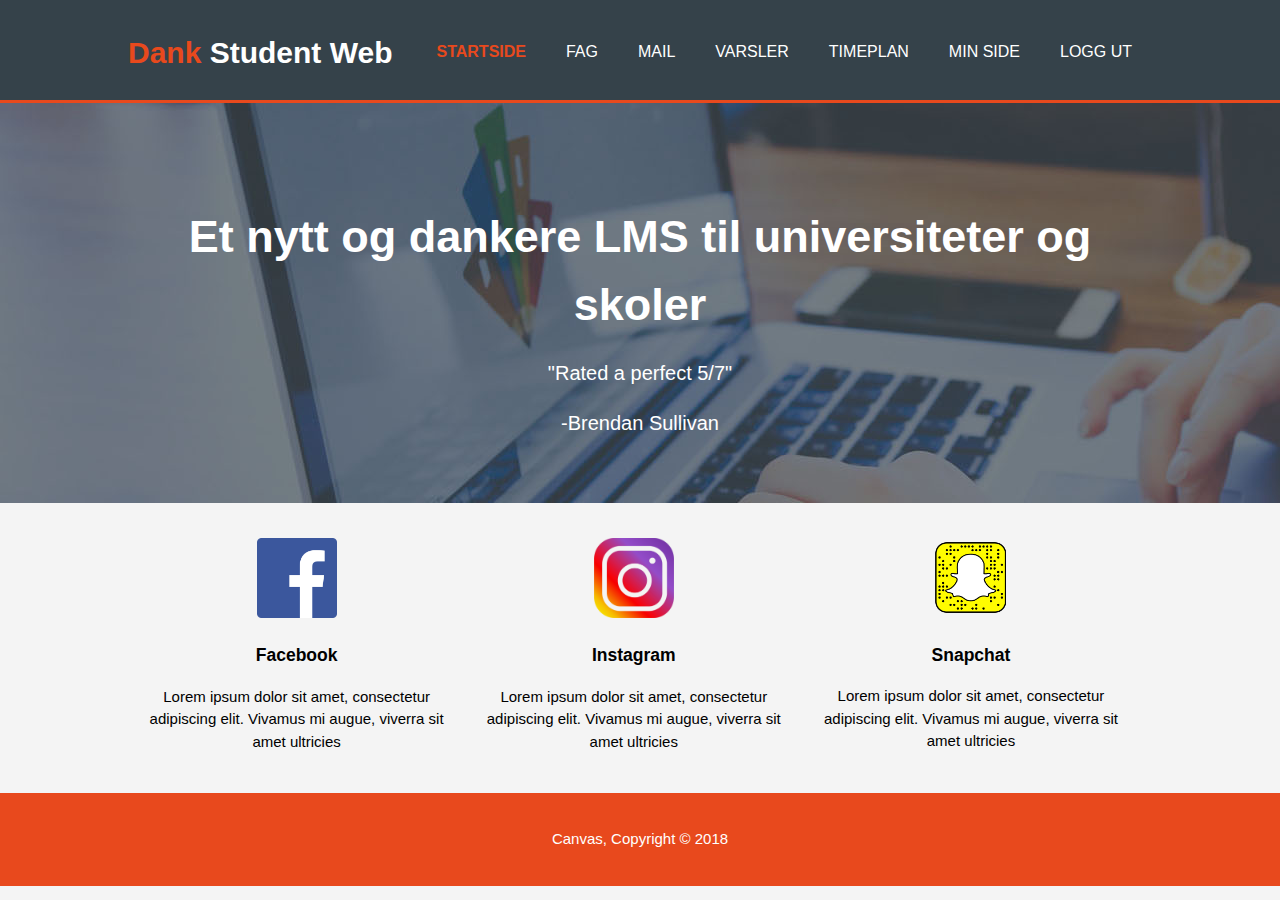
<file: index.html>
<!DOCTYPE html>
<html>
  <head>
    <meta charset="utf-8">
    <meta name="viewport" content="width=device-width">
    <title>Dank | Velkommen</title>
    <link rel="stylesheet" href="./css/style.css">
  </head>
  <body>
    <header>
      <div class="container">
        <div id="branding">
          <h1><span class="highlight">Dank</span> Student Web</h1>
        </div>
        <nav>
          <ul>
            <li class="current"><a href="index.html">Startside</a></li>
            <li><a href="fag.html">Fag</a></li>
            <li><a href="Mail.html">Mail</a></li>
            <li><a href="Varsler.html">Varsler</a></li>
            <li><a href="Timeplan.html">Timeplan</a></li>
            <li><a href="Min_side.html">Min side</a></li>
            <li><a href="Innlogging.html">Logg ut</a></li>
          </ul>
        </nav>
      </div>
    </header>

      <section id="bakgrunnsbilde">
        <div class="container">
          <h1>Et nytt og dankere LMS til universiteter og skoler</h1>
          <p>"Rated a perfect 5/7" </p>
          <p id="Brendan"> -Brendan Sullivan</p>
        </div>
      </section>

      <section id="boxes">
        <div class="container">
          <div class="box">
            <img src="./bilder/facebook.png">
            <h3>Facebook</h3>
            <p>Lorem ipsum dolor sit amet, consectetur adipiscing elit. Vivamus mi augue, viverra sit amet ultricies</p>
          </div>
          <div class="box">
            <a href="https://www.instagram.com/dankstudentweb/" target="_blank">
            <img src="./bilder/instagram.png">
          </a>
            <h3>Instagram</h3>
            <p>Lorem ipsum dolor sit amet, consectetur adipiscing elit. Vivamus mi augue, viverra sit amet ultricies</p>
          </div>
          <div class="box">
            <img src="./bilder/snapchat.png">
            <h3>Snapchat</h3>
            <p>Lorem ipsum dolor sit amet, consectetur adipiscing elit. Vivamus mi augue, viverra sit amet ultricies</p>
          </div>
        </div>
      </section>

      <footer>
        <p>Canvas, Copyright &copy; 2018</p>
      </footer>
    </body>
  </html>
</file>
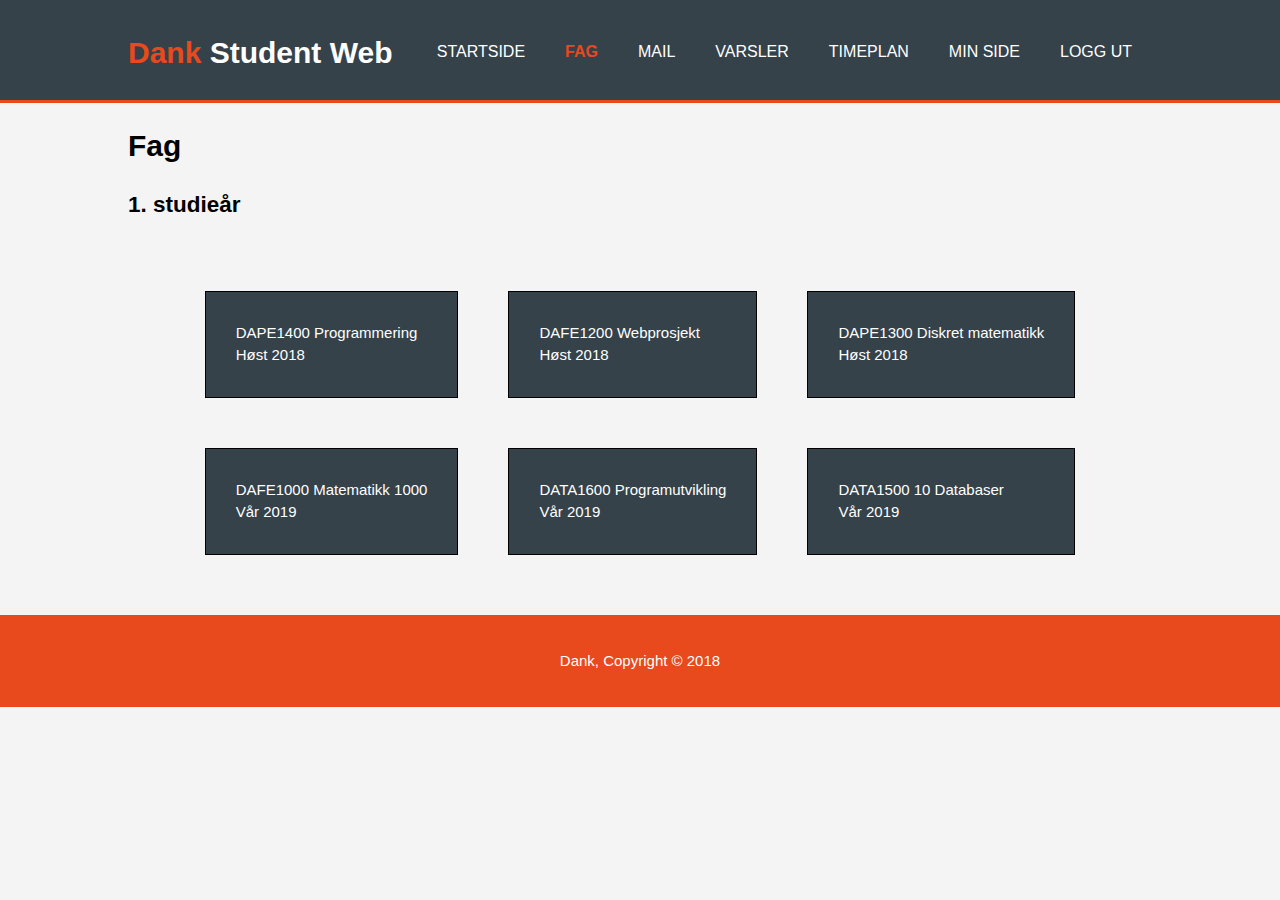
<file: fag.html>
<!DOCTYPE html>
<html>
  <head>
    <meta charset="utf-8">
    <meta name="viewport" content="width=device-width">
    <title>Dank | Fag</title>

    <link rel="stylesheet" href="./css/style_fag.css">
  </head>
  <body>
    <header>
      <div class="container">
        <div id="branding">
          <h1><span class="highlight">Dank</span> Student Web</h1>
        </div>
        <nav>
          <ul>
            <li><a href="index.html">Startside</a></li>
            <li class="current"><a href="fag.html">Fag</a></li>
            <li><a href="Mail.html">Mail</a></li>
            <li><a href="Varsler.html">Varsler</a></li>
            <li><a href="Timeplan.html">Timeplan</a></li>
            <li><a href="Min_side.html">Min side</a></li>
            <li><a href="Innlogging.html">Logg ut</a></li>
          </ul>
        </nav>
      </div>
    </header>


        <div class="container">
          <p id="main-col">
            <h1 class="page-title">Fag</h1>
          </p>

          <h2>1. studieår</h2>
          </div>
          <table class="fagtabell">
            <tr>
              <td><a id="start" href="#">DAPE1400 Programmering<br>Høst 2018</a></td>
              <td><a id="start1" href="#">DAFE1200 Webprosjekt<br>Høst 2018</a></td>
              <td><a id="start2" href="#">DAPE1300 Diskret matematikk<br>Høst 2018</a></td>
            </tr>
            <tr>
              <td><a id="start3" href="#">DAFE1000 Matematikk 1000<br>Vår 2019</a></td>
              <td><a id="start4" href="#">DATA1600 Programutvikling<br>Vår 2019</a></td>
              <td><a id="start5" href="#">DATA1500 10 Databaser<br>Vår 2019</a></td>
            </tr>
          </table>

          <!-- HjemSide i overlay -->
        <div class="overlayInner" id="overlay">

            <div>
              <p id="lukkVindu">Lukk</p>
            </div>

            <div class="fagMenySide">
              <a id="hjemKnapp" href="#">Hjem</a>
              <a id="pensumKnapp" href="#">Pensum</a>
              <a id="karaktererKnapp"href="#">Karakterer</a>
              <a id="oppgaverKnapp" href="#">Oppgaver</a>
            </div>


            <div class="tekstBoks" id="hjem">
              <p>
                <h1>Hjem</h1>
                 Her finner du informasjon om faget.
               </p>
            </div>

            <div class="tekstBoks" id="pensum">
              <p>
                <h1>Pensum</h1>
                 Følg med for oppdatert pensumliste.
               </p>
            </div>

            <div class="tekstBoks" id="karakterer">
              <p>
                <h1>Karakterer</h1>
                 Karakterer blir tilgjengelig etter eksamen.
               </p>
            </div>

            <div class="tekstBoks" id="oppgaver">
              <p>
                <h1>Oppgaver</h1>
                 Ukesoppgaver vil bli lagt ut her.
               </p>
            </div>

          </div>

      <footer>
        <p>Dank, Copyright &copy; 2018</p>
      </footer>
    </body>

<script type="text/javascript">


<!-- Hjem Meny fra alle fag og fra hjem-knapp inne i fag -->
var startEl=document.getElementById("start");
var start1El=document.getElementById("start1");
var start2El=document.getElementById("start2");
var start3El=document.getElementById("start3");
var start4El=document.getElementById("start4");
var start5El=document.getElementById("start5");

var hjemEl = document.getElementById("hjemKnapp");
var pensumEl = document.getElementById("pensumKnapp");
var karaktererEl = document.getElementById("karaktererKnapp");
var oppgaverEl = document.getElementById("oppgaverKnapp");





var lukkVinduEl=document.getElementById("lukkVindu");


startEl.addEventListener("click", on);
start1El.addEventListener("click", on);
start2El.addEventListener("click", on);
start3El.addEventListener("click", on);
start4El.addEventListener("click", on);
start5El.addEventListener("click", on);
lukkVinduEl.addEventListener("click",off);

hjemEl.addEventListener("click", hjem);
pensumEl.addEventListener("click", pensum);
karaktererEl.addEventListener("click", karakterer);
oppgaverEl.addEventListener("click", oppgaver);



function on() {
    document.getElementById("hjem").style.display = "block";
    document.getElementById("overlay").style.display = "block";
}
function hjem() {
    document.getElementById("hjem").style.display = "block";
    document.getElementById("pensum").style.display = "none";
    document.getElementById("karakterer").style.display = "none";
    document.getElementById("oppgaver").style.display = "none";
}

function pensum() {
    document.getElementById("hjem").style.display = "none";
    document.getElementById("pensum").style.display = "block";
    document.getElementById("karakterer").style.display = "none";
    document.getElementById("oppgaver").style.display = "none";
}

function karakterer() {
    document.getElementById("hjem").style.display = "none";
    document.getElementById("pensum").style.display = "none";
    document.getElementById("karakterer").style.display = "block";
    document.getElementById("oppgaver").style.display = "none";
}

function oppgaver() {
    document.getElementById("hjem").style.display = "none";
    document.getElementById("pensum").style.display = "none";
    document.getElementById("karakterer").style.display = "none";
    document.getElementById("oppgaver").style.display = "block";
}

function off() {
    document.getElementById("overlay").style.display = "none";
    document.getElementById("hjem").style.display = "none";
    document.getElementById("pensum").style.display = "none";
    document.getElementById("karakterer").style.display = "none";
    document.getElementById("oppgaver").style.display = "none";
}

</script>


  </html>
</file>
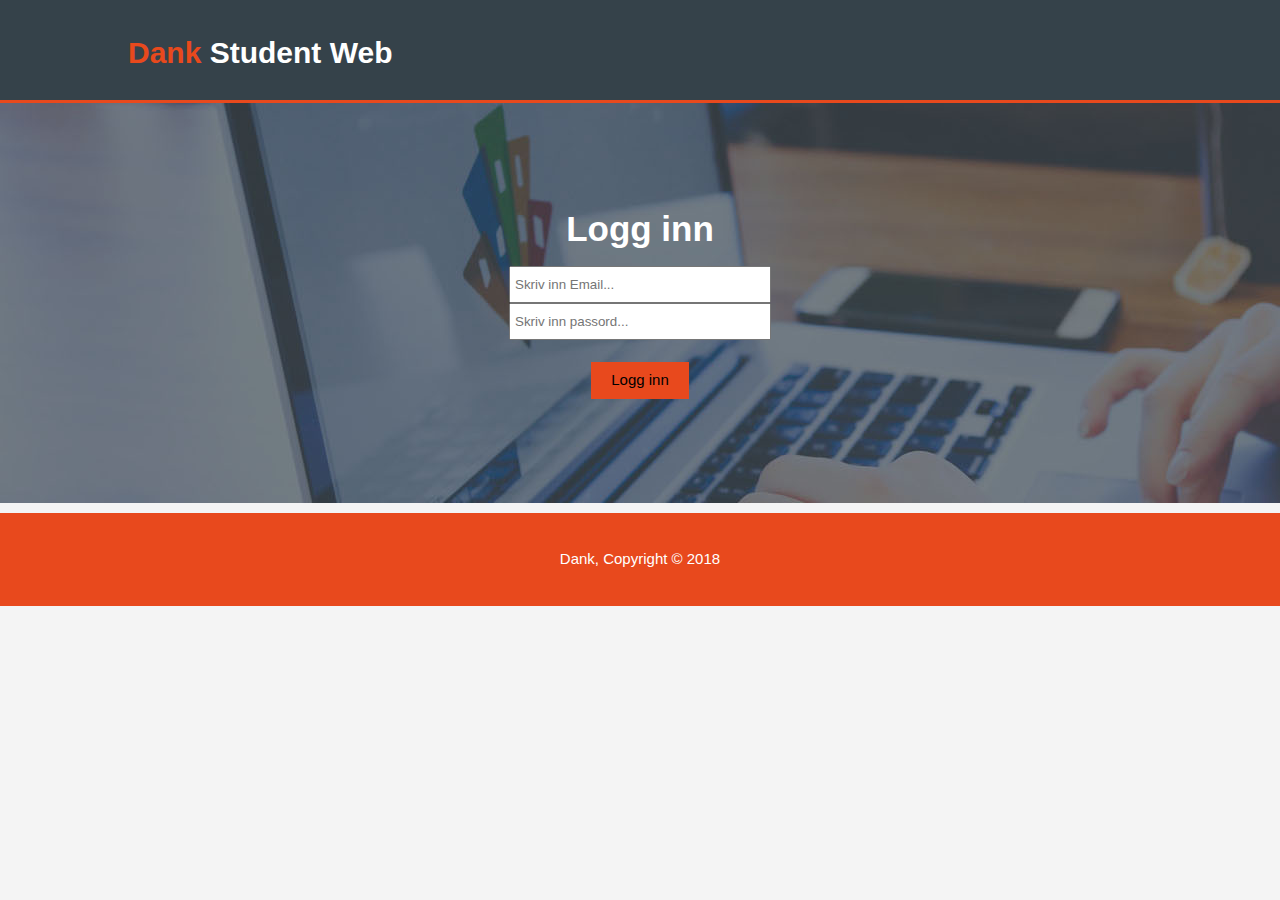
<file: Innlogging.html>
<!DOCTYPE html>
<html>
  <head>
    <meta charset="utf-8">
    <meta name="viewport" content="width=device-width">
    <title>Dank | Innlogging</title>
    <link rel="stylesheet" href="./css/style.css">
  </head>
  <body>
    <header>
      <div class="container">
        <div id="branding">
          <h1 class="centere"><span class="highlight">Dank</span> Student Web</h1>
    </header>

    <section id="bakgrunnsbilde">
      <div class="container">
        <form>
            <h2>Logg inn </h2>
          <input type="email" placeholder="Skriv inn Email..."> <br>
          <input type="password" placeholder="Skriv inn passord..."> <br><br>
         <a href="index.html" class="button_1">Logg inn</a>
        </form>
      </div>
    </section>


      <footer>
        <p>Dank, Copyright &copy; 2018</p>
      </footer>
    </body>
  </html>
</file>
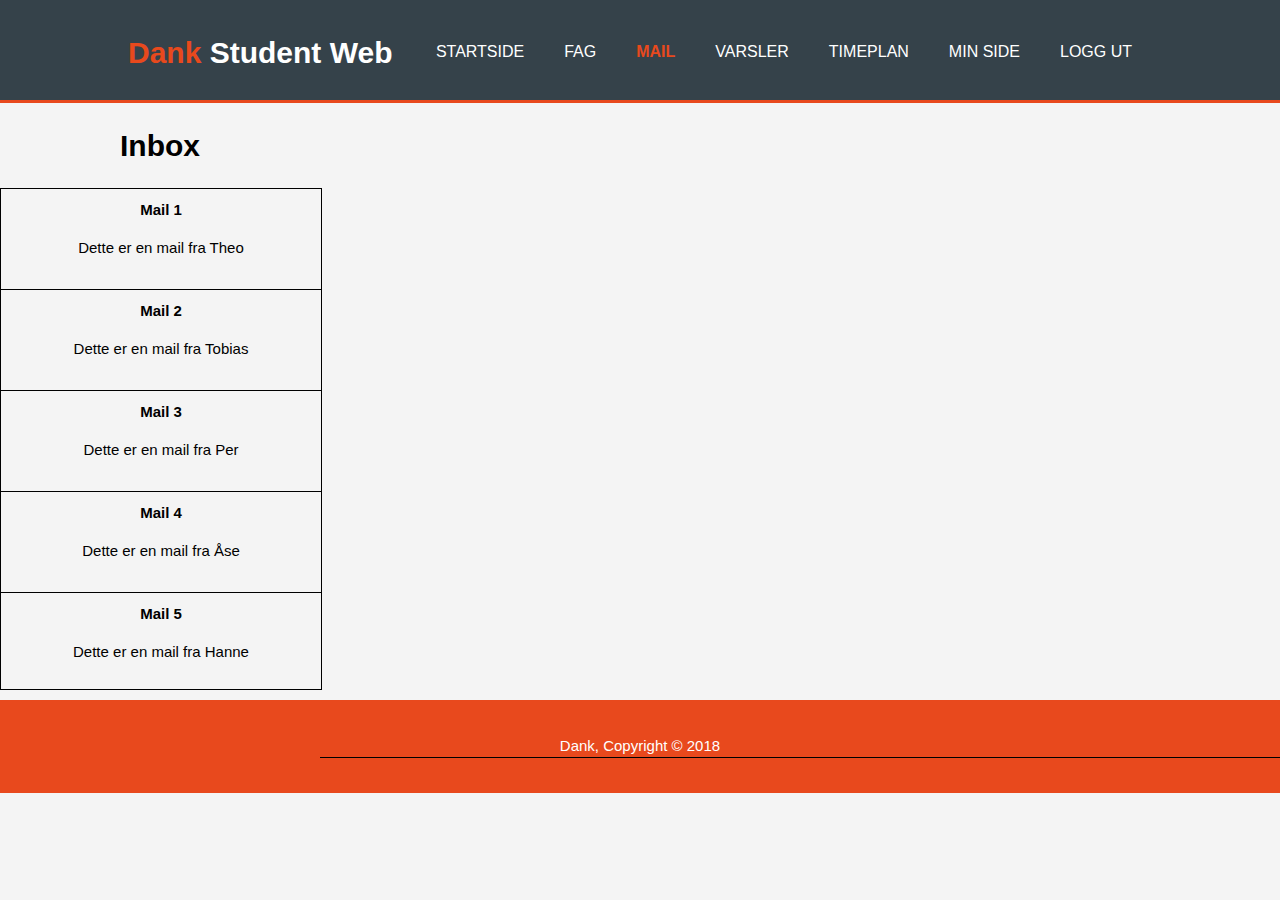
<file: Mail.html>
<!DOCTYPE html>
<html>
  <head>
    <meta charset="utf-8">
    <meta name="viewport" content="width=device-width">
    <title>Dank | Mail</title>
    <link rel="stylesheet" href="./css/style.css">
  </head>
  <body>
    <header>
      <div class="container">
        <div id="branding">
          <h1><span class="highlight">Dank</span> Student Web</h1>
        </div>
        <nav>
          <ul>
            <li><a href="index.html">Startside</a></li>
            <li><a href="fag.html">Fag</a></li>
            <li class="current"><a href="Mail.html">Mail</a></li>
            <li><a href="Varsler.html">Varsler</a></li>
            <li><a href="Timeplan.html">Timeplan</a></li>
            <li><a href="Min_side.html">Min side</a></li>
            <li><a href="Innlogging.html">Logg ut</a></li>
          </ul>
        </nav>
      </div>
    </header>

      <section id="main">
          <div id="inbox-titel" class="titler">
            <h1 id="inbox-text">Inbox</h1>
          </div>
          <div id="inbox-box" class="titler">
            <h1 id="usynlig">hei</h1>
          </div>

          <div id="inbox">
            <div class="mail" id="mail1">
              <h1 class="mail_tittel"> Mail 1 </h1>
              <p class="infoMail"> Dette er en mail fra Theo</p>
            </div>
            <div class="mail" id="mail2">
              <h1 class="mail_tittel"> Mail 2 </h1>
              <p class="infoMail"> Dette er en mail fra Tobias</p>
            </div>
            <div class="mail" id="mail3">
              <h1 class="mail_tittel"> Mail 3 </h1>
              <p class="infoMail"> Dette er en mail fra Per</p>
            </div>
            <div class="mail" id="mail4">
              <h1 class="mail_tittel"> Mail 4 </h1>
              <p class="infoMail"> Dette er en mail fra Åse</p>
            </div>
            <div class="mail" id="sisteMail">
              <h1 class="mail_tittel"> Mail 5 </h1>
              <p class="infoMail"> Dette er en mail fra Hanne</p>
            </div>
          </div>

          <div id="rammeMail">
            <div id="mailJs1">
              <h1>Theo</h1>
            <p>Lorem ipsum dolor sit amet, consectetur adipisicing elit, sed do eiusmod tempor incididunt ut labore et dolore magna aliqua. Ut enim ad minim veniam, quis nostrud exercitation ullamco laboris nisi ut aliquip ex ea commodo consequat. Duis aute irure dolor in reprehenderit in voluptate velit esse cillum dolore eu fugiat nulla pariatur. Excepteur sint occaecat cupidatat non proident, sunt in culpa qui officia deserunt mollit anim id est laborum.</p>
          </div>

          <div id="mailJs2">
            <h1>Tobias</h1>
          <p>Lorem ipsum dolor sit amet, consectetur adipisicing elit, sed do eiusmod tempor incididunt ut labore et dolore magna aliqua. Ut enim ad minim veniam, quis nostrud exercitation ullamco laboris nisi ut aliquip ex ea commodo consequat. Duis aute irure dolor in reprehenderit in voluptate velit esse cillum dolore eu fugiat nulla pariatur. Excepteur sint occaecat cupidatat non proident, sunt in culpa qui officia deserunt mollit anim id est laborum.Lorem ipsum dolor sit amet, consectetur adipisicing elit, sed do eiusmod tempor incididunt ut labore et dolore magna aliqua. Ut enim ad minim veniam, quis nostrud exercitation ullamco laboris nisi ut aliquip ex ea commodo consequat. Duis aute irure dolor in reprehenderit in voluptate velit esse cillum dolore eu fugiat nulla pariatur. Excepteur sint occaecat cupidatat non proident, sunt in culpa qui officia deserunt mollit anim id est laborum.</p>
        </div>

        <div id="mailJs3">
          <h1>Per</h1>
        <p>Lorem ipsum dolor sit amet, consectetur adipisicing elit, sed do eiusmod tempor incididunt ut labore et dolore magna aliqua. Ut enim ad minim veniam, quis nostrud exercitation ullamco laboris nisi ut aliquip ex ea commodo consequat. Duis aute irure dolor in reprehenderit in voluptate velit esse cillum dolore eu fugiat nulla pariatur. Excepteur sint occaecat cupidatat non proident, sunt in culpa qui officia deserunt mollit anim id est laborum.</p>
      </div>

      <div id="mailJs4">
        <h1>Åse</h1>
      <p>Lorem ipsum dolor sit amet, consectetur adipisicing elit, sed do eiusmod tempor incididunt ut labore et dolore magna aliqua. Ut enim ad minim veniam, quis nostrud exercitation ullamco laboris nisi ut aliquip ex ea commodo consequat. Duis aute irure dolor in reprehenderit in voluptate velit esse cillum dolore eu fugiat nulla pariatur. Excepteur sint occaecat cupidatat non proident, sunt in culpa qui officia deserunt mollit anim id est laborum.Lorem ipsum dolor sit amet, consectetur adipisicing elit, sed do eiusmod tempor incididunt ut labore et dolore magna aliqua. Ut enim ad minim veniam, quis nostrud exercitation ullamco laboris nisi ut aliquip ex ea commodo consequat. Duis aute irure dolor in reprehenderit in voluptate velit esse cillum dolore eu fugiat nulla pariatur. Excepteur sint occaecat cupidatat non proident, sunt in culpa qui officia deserunt mollit anim id est laborum.Lorem ipsum dolor sit amet, consectetur adipisicing elit, sed do eiusmod tempor incididunt ut labore et dolore magna aliqua. Ut enim ad minim veniam, quis nostrud exercitation ullamco laboris nisi ut aliquip ex ea commodo consequat. Duis aute irure dolor in reprehenderit in voluptate velit esse cillum dolore eu fugiat nulla pariatur. Excepteur sint occaecat cupidatat non proident, sunt in culpa qui officia deserunt mollit anim id est laborum.</p>
    </div>

    <div id="mailJs5">
      <h1>Hanne</h1>
    <p>Lorem ipsum dolor sit amet, consectetur adipisicing elit, sed do eiusmod tempor incididunt ut labore et dolore magna aliqua. Ut enim ad minim veniam, quis nostrud exercitation ullamco laboris nisi ut aliquip ex ea commodo consequat. Duis aute irure dolor in reprehenderit in voluptate velit esse cillum dolore eu fugiat nulla pariatur. Excepteur sint occaecat cupidatat non proident, sunt in culpa qui officia deserunt mollit anim id est laborum.Lorem ipsum dolor sit amet, consectetur adipisicing elit, sed do eiusmod tempor incididunt ut labore et dolore magna aliqua. Ut enim ad minim veniam, quis nostrud exercitation ullamco laboris nisi ut aliquip ex ea commodo consequat. Duis aute irure dolor in reprehenderit in voluptate velit esse cillum dolore eu fugiat nulla pariatur. Excepteur sint occaecat cupidatat non proident, sunt in culpa qui officia deserunt mollit anim id est laborum.</p>
  </div>
        </div>

      </section>

      <footer>
        <p>Dank, Copyright &copy; 2018</p>
      </footer>
    </body>

    <script>
      var mail1El = document.getElementById("mail1");
      var mail2El = document.getElementById("mail2");
      var mail3El = document.getElementById("mail3");
      var mail4El = document.getElementById("mail4");
      var mail5El = document.getElementById("sisteMail");

      mail1El.addEventListener("click",mail1);
      mail2El.addEventListener("click",mail2);
      mail3El.addEventListener("click",mail3);
      mail4El.addEventListener("click",mail4);
      mail5El.addEventListener("click",mail5);

      function mail1() {
        document.getElementById("mailJs1").style.display = "block";
        document.getElementById("mailJs2").style.display = "none";
        document.getElementById("mailJs3").style.display = "none";
        document.getElementById("mailJs4").style.display = "none";
        document.getElementById("mailJs5").style.display = "none";
      }
      function mail2() {
        document.getElementById("mailJs1").style.display = "none";
        document.getElementById("mailJs2").style.display = "block";
        document.getElementById("mailJs3").style.display = "none";
        document.getElementById("mailJs4").style.display = "none";
        document.getElementById("mailJs5").style.display = "none";
      }
      function mail3() {
        document.getElementById("mailJs1").style.display = "none";
        document.getElementById("mailJs2").style.display = "none";
        document.getElementById("mailJs3").style.display = "block";
        document.getElementById("mailJs4").style.display = "none";
        document.getElementById("mailJs5").style.display = "none";
      }
      function mail4() {
        document.getElementById("mailJs1").style.display = "none";
        document.getElementById("mailJs2").style.display = "none";
        document.getElementById("mailJs3").style.display = "none";
        document.getElementById("mailJs4").style.display = "block";
        document.getElementById("mailJs5").style.display = "none";
      }
      function mail5() {
        document.getElementById("mailJs1").style.display = "none";
        document.getElementById("mailJs2").style.display = "none";
        document.getElementById("mailJs3").style.display = "none";
        document.getElementById("mailJs4").style.display = "none";
        document.getElementById("mailJs5").style.display = "block";
       }
    </script>
  </html>
</file>
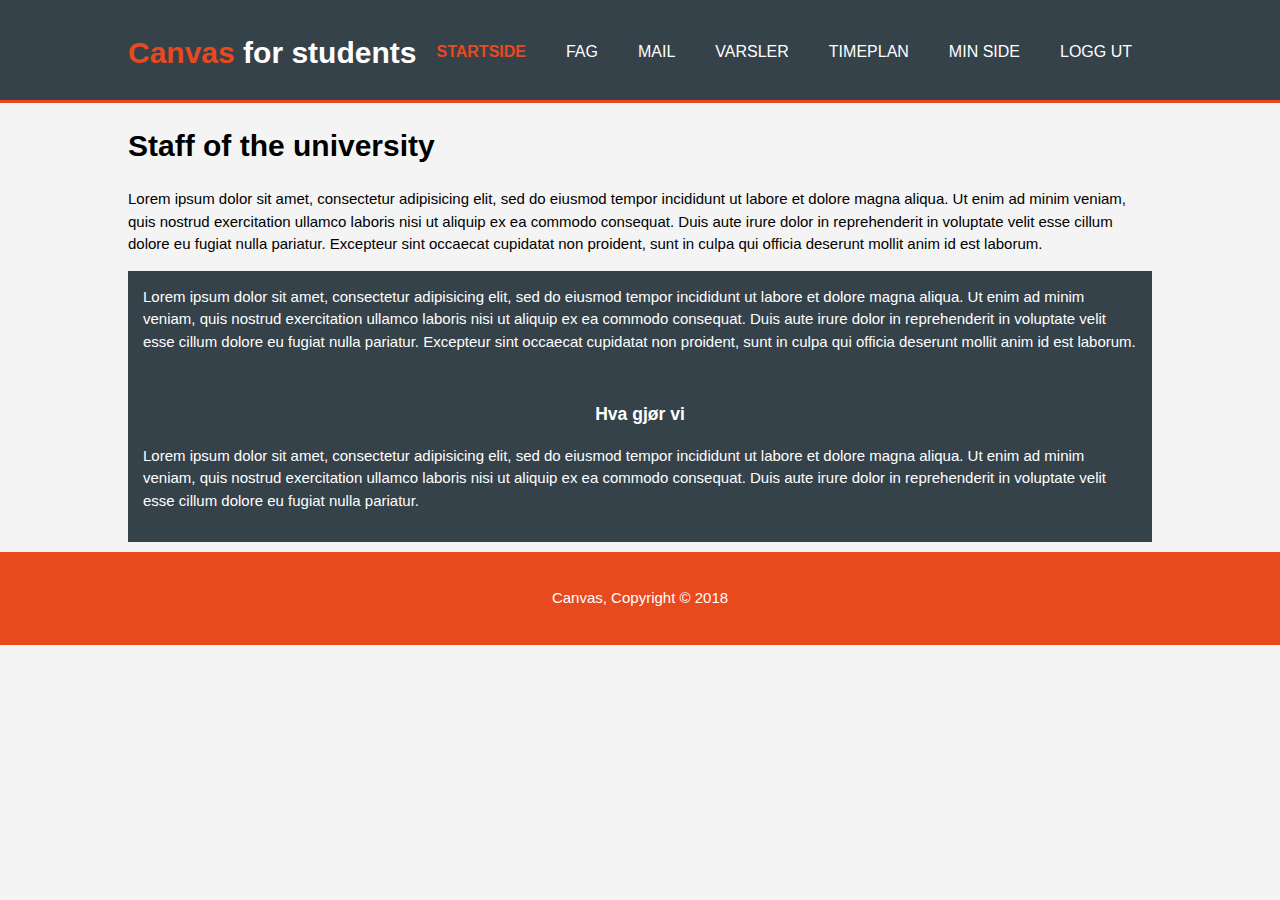
<file: om.html>
<!DOCTYPE html>
<html>
  <head>
    <meta charset="utf-8">
    <meta name="viewport" content="width=device-width">
    <title>Canvas | Om</title>
    <link rel="stylesheet" href="./css/style.css">
  </head>
  <body>
    <header>
      <div class="container">
        <div id="branding">
          <h1><span class="highlight">Canvas</span> for students</h1>
        </div>
        <nav>
          <ul>
            <li class="current"><a href="index.html">Startside</a></li>
            <li><a href="om.html">Fag</a></li>
            <li><a href="tjenester.html">Mail</a></li>
            <li><a href="#">Varsler</a></li>
            <li><a href="#">Timeplan</a></li>
            <li><a href="#">Min side</a></li>
            <li><a href="Innlogging.html">Logg ut</a></li>
          </ul>
        </nav>
      </div>
    </header>

      <section id="main">
        <div class="container">
          <article id="main-col">
            <h1 class="page-title">Staff of the university</h1>
              <p>Lorem ipsum dolor sit amet, consectetur adipisicing elit, sed do eiusmod tempor incididunt ut labore et dolore magna aliqua. Ut enim ad minim veniam, quis nostrud exercitation ullamco laboris nisi ut aliquip ex ea commodo consequat. Duis aute irure dolor in reprehenderit in voluptate velit esse cillum dolore eu fugiat nulla pariatur. Excepteur sint occaecat cupidatat non proident, sunt in culpa qui officia deserunt mollit anim id est laborum.</p>
              <p class="dark">Lorem ipsum dolor sit amet, consectetur adipisicing elit, sed do eiusmod tempor incididunt ut labore et dolore magna aliqua. Ut enim ad minim veniam, quis nostrud exercitation ullamco laboris nisi ut aliquip ex ea commodo consequat. Duis aute irure dolor in reprehenderit in voluptate velit esse cillum dolore eu fugiat nulla pariatur. Excepteur sint occaecat cupidatat non proident, sunt in culpa qui officia deserunt mollit anim id est laborum.</p>
          </article>

          <aside id="sidebar">
            <div class="dark">
              <h3>Hva gjør vi</h3>
              <p>Lorem ipsum dolor sit amet, consectetur adipisicing elit, sed do eiusmod tempor incididunt ut labore et dolore magna aliqua. Ut enim ad minim veniam, quis nostrud exercitation ullamco laboris nisi ut aliquip ex ea commodo consequat. Duis aute irure dolor in reprehenderit in voluptate velit esse cillum dolore eu fugiat nulla pariatur.</p>
            </div>
          </aside>
        </div>
      </section>

      <footer>
        <p>Canvas, Copyright &copy; 2018</p>
      </footer>
    </body>
  </html>
</file>
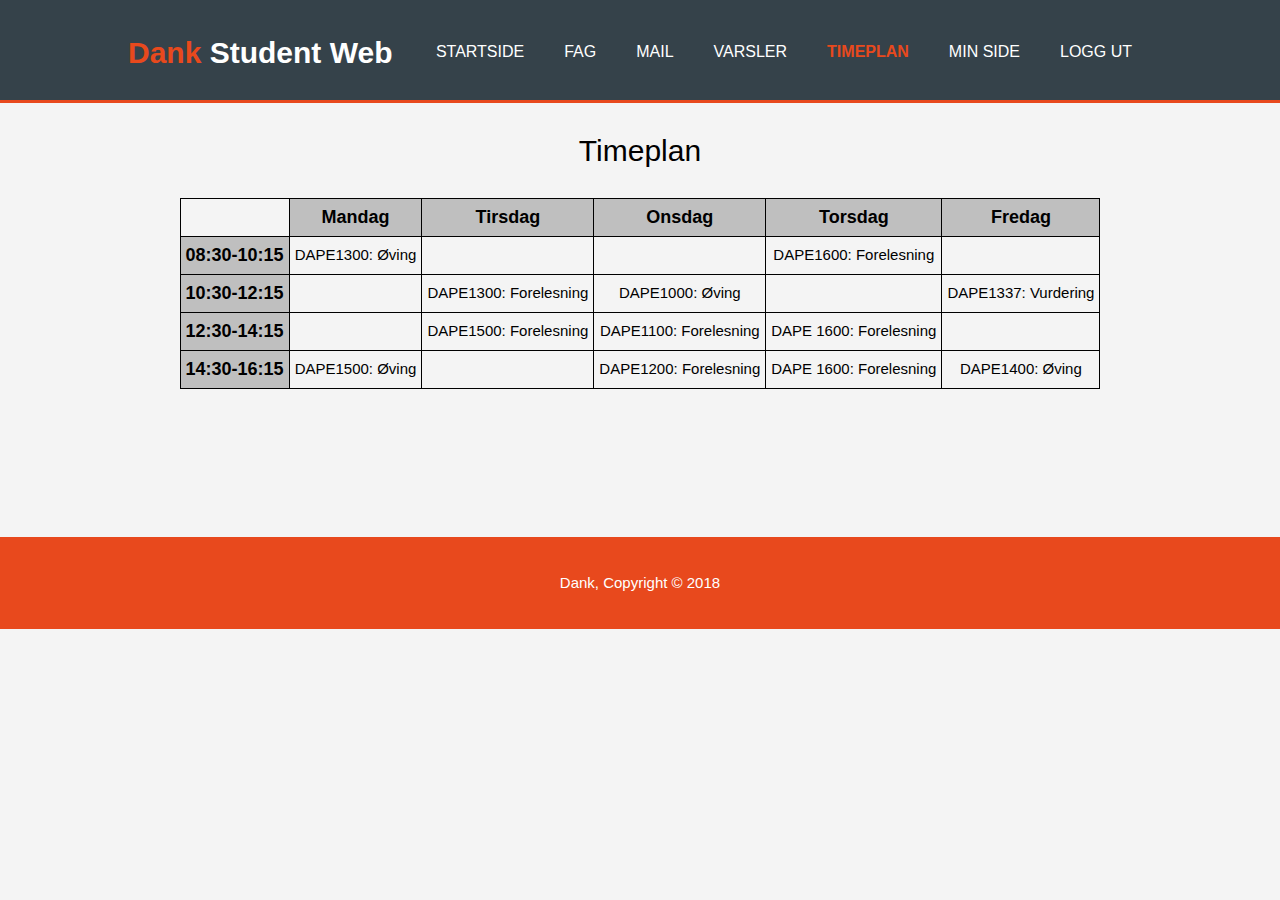
<file: Timeplan.html>
<!DOCTYPE html>
<html>
  <head>
    <meta charset="utf-8">
    <meta name="viewport" content="width=device-width">
    <title>Dank | Timeplan</title>
    <link rel="stylesheet" href="./css/Timeplan.css">
  </head>
  <body>
    <header>
      <div class="container">
        <div id="branding">
          <h1><span class="highlight">Dank</span> Student Web</h1>
        </div>
        <nav>
          <ul>
            <li><a href="index.html">Startside</a></li>
            <li><a href="fag.html">Fag</a></li>
            <li><a href="Mail.html">Mail</a></li>
            <li><a href="Varsler.html">Varsler</a></li>
            <li class="current"><a href="Timeplan.html">Timeplan</a></li>
            <li><a href="Min_side.html">Min side</a></li>
            <li><a href="Innlogging.html">Logg ut</a></li>
          </ul>
        </nav>
      </div>
    </header>

      <section id="main">
        <div class="container">
          <article id="main-col">

            <div id="Timeplan_div"
            <div id="Timeplan_headline">Timeplan</div>
              <table class="Timeplan_tabell">
                <tr>
                  <th></th>
                  <th class="Header_markert">Mandag</th>
                  <th class="Header_markert">Tirsdag</th>
                  <th class="Header_markert">Onsdag</th>
                  <th class="Header_markert">Torsdag</th>
                  <th class="Header_markert">Fredag</th>
                </tr>
                <tr>
                  <th class="Header_markert">08:30-10:15</th>
                  <td>DAPE1300: Øving</td>
                  <td></td>
                  <td></td>
                  <td>DAPE1600: Forelesning</td>
                  <td></td>
                </tr>
                <tr>
                  <th class="Header_markert">10:30-12:15</th>
                  <td></td>
                  <td>DAPE1300: Forelesning</td>
                  <td>DAPE1000: Øving</td>
                  <td></td>
                  <td>DAPE1337: Vurdering</td>
                </tr>
                <tr>
                  <th class="Header_markert">12:30-14:15</th>
                  <td></td>
                  <td>DAPE1500: Forelesning</td>
                  <td>DAPE1100: Forelesning</td>
                  <td>DAPE 1600: Forelesning</td>
                  <td></td>
                </tr>
                <tr>
                  <th class="Header_markert">14:30-16:15</th>
                  <td>DAPE1500: Øving</td>
                  <td></td>
                  <td>DAPE1200: Forelesning</td>
                  <td>DAPE 1600: Forelesning</td>
                  <td>DAPE1400: Øving</td>
                </tr>
              </table >
            </div>
          </article>

        </div>
      </section>
<br><br><br><br><br>
      <footer>
        <p>Dank, Copyright &copy; 2018</p>
      </footer>
    </body>
  </html>
</file>
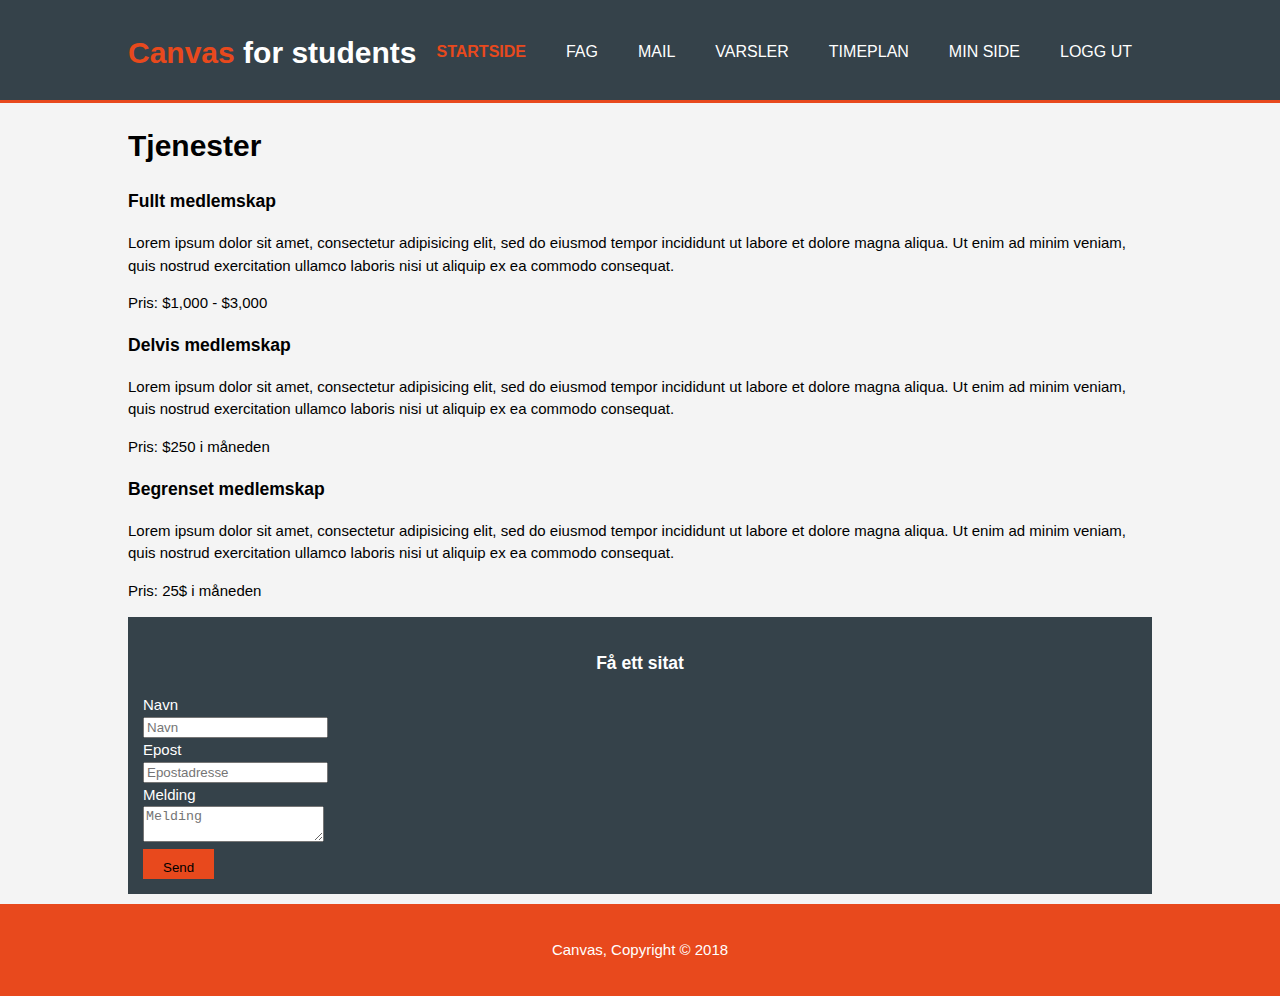
<file: tjenester.html>
<!DOCTYPE html>
<html>
  <head>
    <meta charset="utf-8">
    <meta name="viewport" content="width=device-width">
    <title>Canvas | Tjenester</title>
    <link rel="stylesheet" href="./css/style.css">
  </head>
  <body>
    <header>
      <div class="container">
        <div id="branding">
          <h1><span class="highlight">Canvas</span> for students</h1>
        </div>
        <nav>
          <ul>
            <li class="current"><a href="index.html">Startside</a></li>
            <li><a href="om.html">Fag</a></li>
            <li><a href="tjenester.html">Mail</a></li>
            <li><a href="#">Varsler</a></li>
            <li><a href="#">Timeplan</a></li>
            <li><a href="#">Min side</a></li>
            <li><a href="Innlogging.html">Logg ut</a></li>
          </ul>
        </nav>
      </div>
    </header>

      <section id="main">
        <div class="container">
          <article id="main-col">
            <h1 class="page-title">Tjenester</h1>
            <ul id="services">
              <li>
                <h3>Fullt medlemskap</h3>
                <p>Lorem ipsum dolor sit amet, consectetur adipisicing elit, sed do eiusmod tempor incididunt ut labore et dolore magna aliqua. Ut enim ad minim veniam, quis nostrud exercitation ullamco laboris nisi ut aliquip ex ea commodo consequat.</p>
                <p>Pris: $1,000 - $3,000</p>
              </li>
              <li>
                <h3>Delvis medlemskap</h3>
                <p>Lorem ipsum dolor sit amet, consectetur adipisicing elit, sed do eiusmod tempor incididunt ut labore et dolore magna aliqua. Ut enim ad minim veniam, quis nostrud exercitation ullamco laboris nisi ut aliquip ex ea commodo consequat.</p>
                <p>Pris: $250 i måneden</p>
              </li>
              <li>
                <h3>Begrenset medlemskap</h3>
                <p>Lorem ipsum dolor sit amet, consectetur adipisicing elit, sed do eiusmod tempor incididunt ut labore et dolore magna aliqua. Ut enim ad minim veniam, quis nostrud exercitation ullamco laboris nisi ut aliquip ex ea commodo consequat.</p>
                <p>Pris: 25$ i måneden</p>
              </li>
            </ul>
          </article>

          <aside id="sidebar">
            <div class="dark">
              <h3>Få ett sitat </h3>
              <form class="quote">
              <div>
                <label>Navn</label><br>
                <input type="text" placeholder="Navn">
              </div>
              <div>
                <label>Epost</label><br>
                <input type="email" placeholder="Epostadresse">
              </div>
              <div>
                <label>Melding</label><br>
                <textarea placeholder="Melding"></textarea>
              </div>
              <button class="button_1" type="submit">Send</button>
              </form>
            </div>
          </aside>
        </div>
      </section>

      <footer>
        <p>Canvas, Copyright &copy; 2018</p>
      </footer>
    </body>
  </html>
</file>
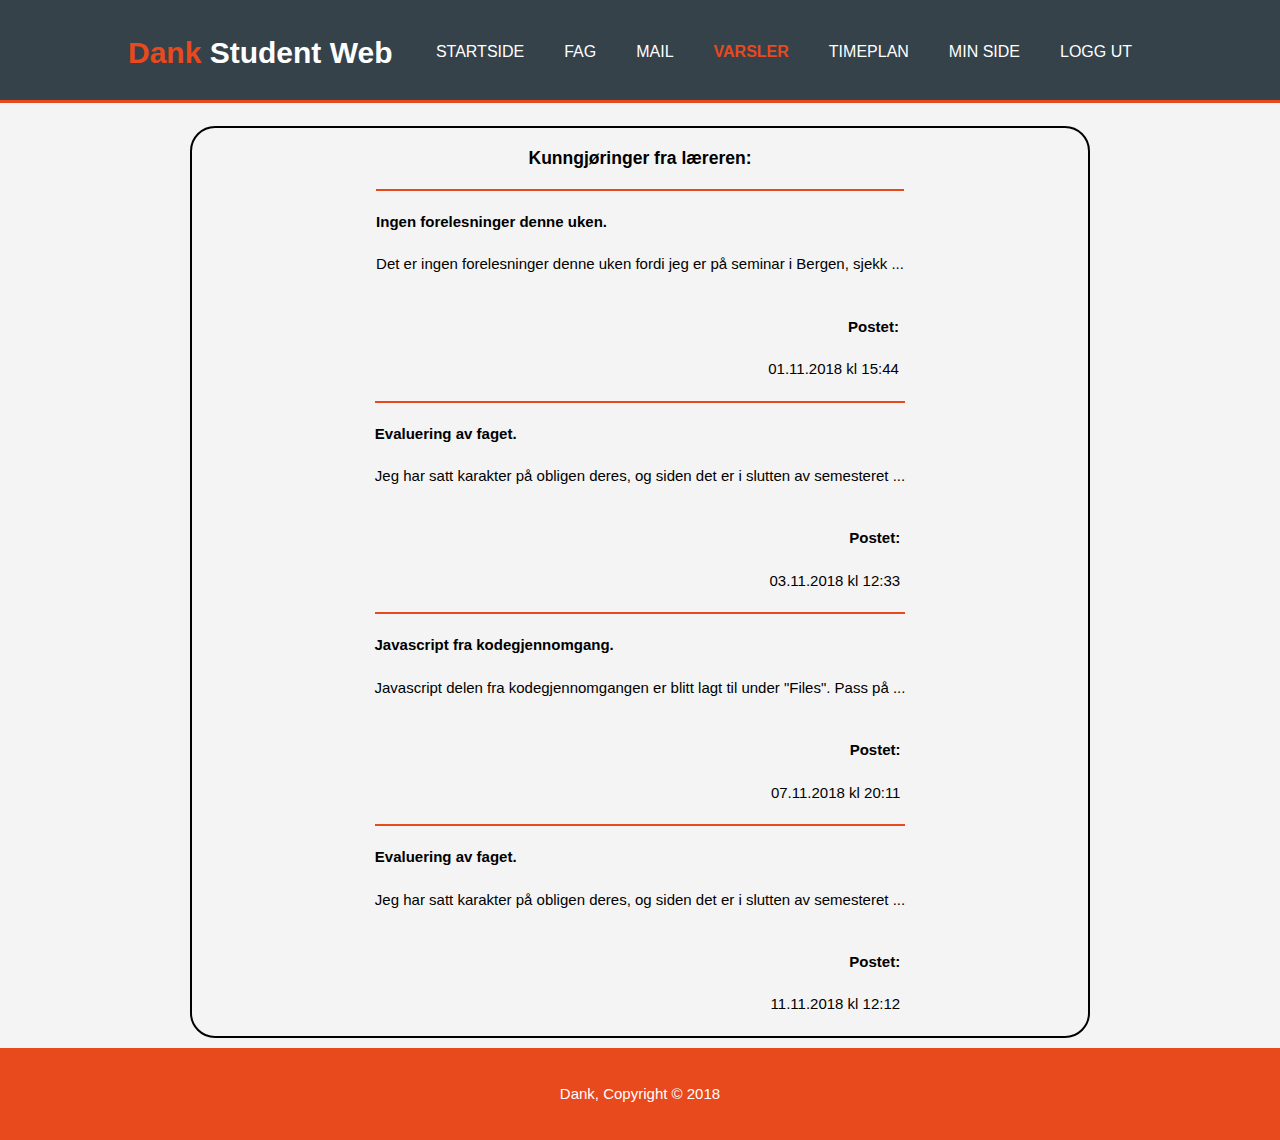
<file: Varsler.html>
<!DOCTYPE html>
<html>
  <head>
    <meta charset="utf-8">
    <meta name="viewport" content="width=device-width">
    <title>Dank | Varsler</title>
    <link rel="stylesheet" href="./css/style.css">
  </head>
  <body>
    <header>
      <div class="container">
        <div id="branding">
          <h1><span class="highlight">Dank</span> Student Web</h1>
        </div>
        <nav>
          <ul>
            <li><a href="index.html">Startside</a></li>
            <li><a href="fag.html">Fag</a></li>
            <li><a href="Mail.html">Mail</a></li>
            <li class="current"><a href="Varsler.html">Varsler</a></li>
            <li><a href="Timeplan.html">Timeplan</a></li>
            <li><a href="Min_side.html">Min side</a></li>
            <li><a href="Innlogging.html">Logg ut</a></li>
          </ul>
        </nav>
      </div>
    </header>
    <br>

    <div class="kunngjøringer">
      <h3>Kunngjøringer fra læreren:</h3>

      <div class="varsler">
        <h4>Ingen forelesninger denne uken.</h4>
        <p>Det er ingen forelesninger denne uken fordi jeg er på seminar i Bergen, sjekk ...</p>
        <div class="datoleft">
          <h4>Postet:</h4>
          <p>01.11.2018 kl 15:44</p>
        </div>
      </div>

      <div class="varsler">
        <h4>Evaluering av faget.</h4>
        <p>Jeg har satt karakter på obligen deres, og siden det er i slutten av semesteret ...</p>
        <div class="datoleft">
          <h4>Postet:</h4>
          <p>03.11.2018 kl 12:33</p>
        </div>
      </div>

      <div class="varsler">
        <h4>Javascript fra kodegjennomgang.</h4>
        <p>Javascript delen fra kodegjennomgangen er blitt lagt til under "Files". Pass på ...</p>
        <div class="datoleft">
          <h4>Postet:</h4>
          <p>07.11.2018 kl 20:11</p>
        </div>
      </div>

      <div class="varsler">
        <h4>Evaluering av faget.</h4>
        <p>Jeg har satt karakter på obligen deres, og siden det er i slutten av semesteret ...</p>
        <div class="datoleft">
          <h4>Postet:</h4>
          <p>11.11.2018 kl 12:12</p>
        </div>
      </div>
      </div>
      <footer>
        <p>Dank, Copyright &copy; 2018</p>
      </footer>
    </body>
  </html>
</file>
<file: css/style.css>
body{
  font: 15px/1.5 Arial, Helvetica,sans-serif;
  padding:0;
  margin:0;
  background-color: #f4f4f4;
}

.container{
  width:80%;
  margin:auto;
  overflow:hidden;
  height: 10%;
}

ul{
  margin:0;
  padding:0;
}

.button_1{
  height: 30px;
  background:#e8491d;
  border:0;
  padding:7px 20px 0px 20px;
  color:#ffffff;
  -webkit-appearance: button;
   -moz-appearance: button;
   appearance: button;
   text-decoration: none;
   color: initial;
}

.center{
  text-align: center;
}

.dark{
  padding:15px;
  background:#35424a;
  color:#ffffff;
  margin-top:10px;
  margin-bottom:10px;
  margin: 0 auto;
  position:static;
}

.formcenter{
  margin: 0 auto;
  display: inline-block;
  width: 100%;
}

.dark h3{
  text-align: center;
}

/* Header **/
header{
  background:#35424a;
  color:#ffffff;
  padding-top:30px;
  min-height:70px;
  border-bottom:#e8491d 3px solid;
}

header a{
  color:#ffffff;
  text-decoration:none;
  text-transform: uppercase;
  font-size:16px;
}

header li{
  float:left;
  display:inline;
  padding: 0 20px 0 20px;
}

header #branding{
  float:left;
}

header #branding h1{
  margin:0;
}

header nav{
  float:right;
  margin-top:10px;
}

header .highlight, header .current a{
  color:#e8491d;
  font-weight:bold;
}

header a:hover{
  color:#cccccc;
  font-weight:bold;
}

/* Bakgrunnsbilde */
#bakgrunnsbilde{
  min-height:400px;
  background:url('../bilder/bakgrunn.jpg') no-repeat 0 -400px;
  text-align:center;
  color:#ffffff;
}

#bakgrunnsbilde h1{
  margin-top:100px;
  font-size:45px;
  margin-bottom:10px;
}

#bakgrunnsbilde h2{
  margin-top:100px;
  font-size:35px;
  margin-bottom:10px;
}

#bakgrunnsbilde p{
  font-size:20px;
}

#bakgrunnsbilde input[type="email"], input[type="password"]{
  padding:4px;
  height:25px;
  width:250px;
}

/* Sosiale medier */
#boxes{
  margin-top:20px;
}

#boxes .box{
  float:left;
  text-align: center;
  width:30%;
  padding:15px;
}

#boxes .box img{
  width:80px;
}

/* Mails */

#inbox {
  border: 1px solid black;
  width: 25%;
  height: 500px;
}

#inbox-titel {
  width: 25%;
}

#inbox-box {
  left: 25%;
  width: 75%;
  position: absolute;
}

#usynlig {
  opacity: 0;
  text-align: center;
}

#inbox-text {
  text-align: center;
}

.mail {
  width: 100%;
  border-bottom: 1px solid black;
  height: 100px;
  overflow:hidden;
}

#sisteMail {
  border-bottom: 0px;
}

.mail_tittel {
  text-align: center;
  font-size: 15px;
}

.infoMail {
  text-align: center;
}

#rammeMail {
  border-bottom: 1px solid black;
  border-right: 1px solid black;
  width: 75%;
  left: 25%;
  position:absolute;
  top: 28.5%;
  height: 500px;
}

#mailJs1, #mailJs2, #mailJs3, #mailJs4, #mailJs5 {
  display: none;
  padding: 20px;
}

.mail:hover{
  background-color: gray;
}

/* Varsler */

.kunngjøringer{
  border: 2px solid;
  width: 70%;
  text-align: center;
  border-bottom: 2px solid;
  margin: 0 auto;
  border-radius: 25px;
}

.varsler{
  border-top: 2px solid #e8491d;
  text-align: left;
  display: inline-block;

}

h4{
  font-weight: bold;
}

.datoleft{
  text-align: right;
  margin: 5px;
  float: right;
}

/* Min side styling */

#MS_innhold, #MS_top{
  padding-left: 30px;
}

#MS_top{
  padding-top: 30px;
  background-color: #e6e6e6;
}

, .MS_inline{
  width: 40vw;
  background-color: blue;
}

.avatar_bilde{
  width: 20vw;
}

#MS_innhold {
  background-color: #e6e6e6;
}

#MS_innhold a{
  text-decoration: none;
  color: black;
}

.MS_inline{
  display: inline-block;
}

/* Footer */
footer{
  padding: 20px;
  margin-bottom: 0px;
  margin-top:10px;
  color:#ffffff;
  background-color:#e8491d;
  text-align: center;
}
</file>
<file: css/style_fag.css>
body{
  font: 15px/1.5 Arial, Helvetica,sans-serif;
  padding:0;
  margin:0;
  background-color:#f4f4f4;
}

h1, h2{
  text-align: left;
}

.container{
  width:80%;
  margin:auto;
  overflow:hidden;
  height: 10%;
}

.fagtabell{
  margin: 0 auto;
}
ul{
  margin:0;
  padding:0;
}

.dark, td{
  padding:15px;
  background:#35424a;
  color:#ffffff;
  margin-top:10px;
  margin-bottom:10px;
}

/* Header **/
header{
  background:#35424a;
  color:#ffffff;
  padding-top:30px;
  min-height:70px;
  border-bottom:#e8491d 3px solid;
}

header a{
  color:#ffffff;
  text-decoration:none;
  text-transform: uppercase;
  font-size:16px;
}

header li{
  float:left;
  display:inline;
  padding: 0 20px 0 20px;
}

header #branding{
  float:left;
}

header #branding h1{
  margin:0;
}

header nav{
  float:right;
  margin-top:10px;
}

header .highlight, header .current a{
  color:#e8491d;
  font-weight:bold;
}

header a:hover{
  color:#cccccc;
  font-weight:bold;
}


.studieår{
  text-align: center;
}

td {
  border: 1px solid black;
  padding: 0;
}

table {
  border-spacing: 50px;
}

table a {
  padding: 30px;
  color: white;
  display: block;
  text-decoration: none;
}

#lukkVindu{
  cursor: pointer;
  -webkit-appearance: button;
  -moz-appearance: button;
  appearance: button;
  width: 10%;
  text-align: center;
  float: right;
  text-decoration: none;
  color: initial;
  margin-right: 10px;
}

#overlay {
  display: none;
}

#hjem {
      display: none;
}

#pensum {
      display: none;
}

#oppgaver {
      display: none;
}

#karakterer {
      display: none;
}


.overlayInner {
    position: fixed;
    width: 50%;
    height: 50%;
    top: 22%;
    left: 23%;
    right: 0;
    bottom: 0;
    background-color: white;
    opacity: 0.99;
    border: 1px solid black;
    border-radius: 10px;
    z-index: 3;
}

/* Sidemeny */

.fagMenySide {
    height: 94.5%;
    width: 120px;
    position: absolute;
    z-index: 1;
    top: 0;
    left: 0;
    background-color: #35424a;
    overflow-x: hidden;
    padding-top: 20px;
    border-top-left-radius: 9px;
    border-bottom-left-radius: 9px;
    border-right: #e8491d 3px solid;
}

.fagMenySide a {
    padding: 6px 8px 6px 16px;
    text-decoration: none;
    font-size: 15px;
    color: white;
    display: block;
}

.fagMenySide a:hover {
    color: #cccccc;
}

.tekstBoks {
    margin-left: 160px;
    padding-top: 10px;
    padding-left: 10px;
    padding-right: 60px;
    padding-bottom: 30px;
}

footer{
  padding: 20px;
  margin-bottom: 0px;
  margin-top:10px;
  color:#ffffff;
  background-color:#e8491d;
  text-align: center;
}
</file>
<file: css/Timeplan.css>
body{
  font: 15px/1.5 Arial, Helvetica,sans-serif;
  padding:0;
  margin:0;
  background-color: #f4f4f4;
}

.container{
  width:80%;
  margin:auto;
  overflow:hidden;
  height: 10%;
}

ul{
  margin:0;
  padding:0;
}


/* Header **/
header{
  background:#35424a;
  color:#ffffff;
  padding-top:30px;
  min-height:70px;
  border-bottom:#e8491d 3px solid;
}

header a{
  color:#ffffff;
  text-decoration:none;
  text-transform: uppercase;
  font-size:16px;
}

header li{
  float:left;
  display:inline;
  padding: 0 20px 0 20px;
}

header #branding{
  float:left;
}

header #branding h1{
  margin:0;
}

header nav{
  float:right;
  margin-top:10px;
}

header .highlight, header .current a{
  color:#e8491d;
  font-weight:bold;
}

header a:hover{
  color:#cccccc;
  font-weight:bold;
}


/* Timeplan */
#Timeplan_div {

  text-align: center;
  font-size: 2em;
  margin-bottom: 25px;
  margin-top: 25px;
  width: 100%;
  margin-left: auto;
  margin-right: auto;

}

.Timeplan_tabell {
  margin-left: auto;
  margin-right: auto;
  margin-bottom: 25px;
  border-collapse: collapse;

}

.Timeplan_tabell td, th {
  text-align: center;
  border: 1px solid black;
  padding: 5px;

}

.Header_markert  {
  background-color: #bfbfbf;
  font-size: 1.2em;
}

/* Footer */
footer{
  padding: 20px;
  margin-bottom: 0px;
  margin-top:10px;
  color:#ffffff;
  background-color:#e8491d;
  text-align: center;

}
</file>
